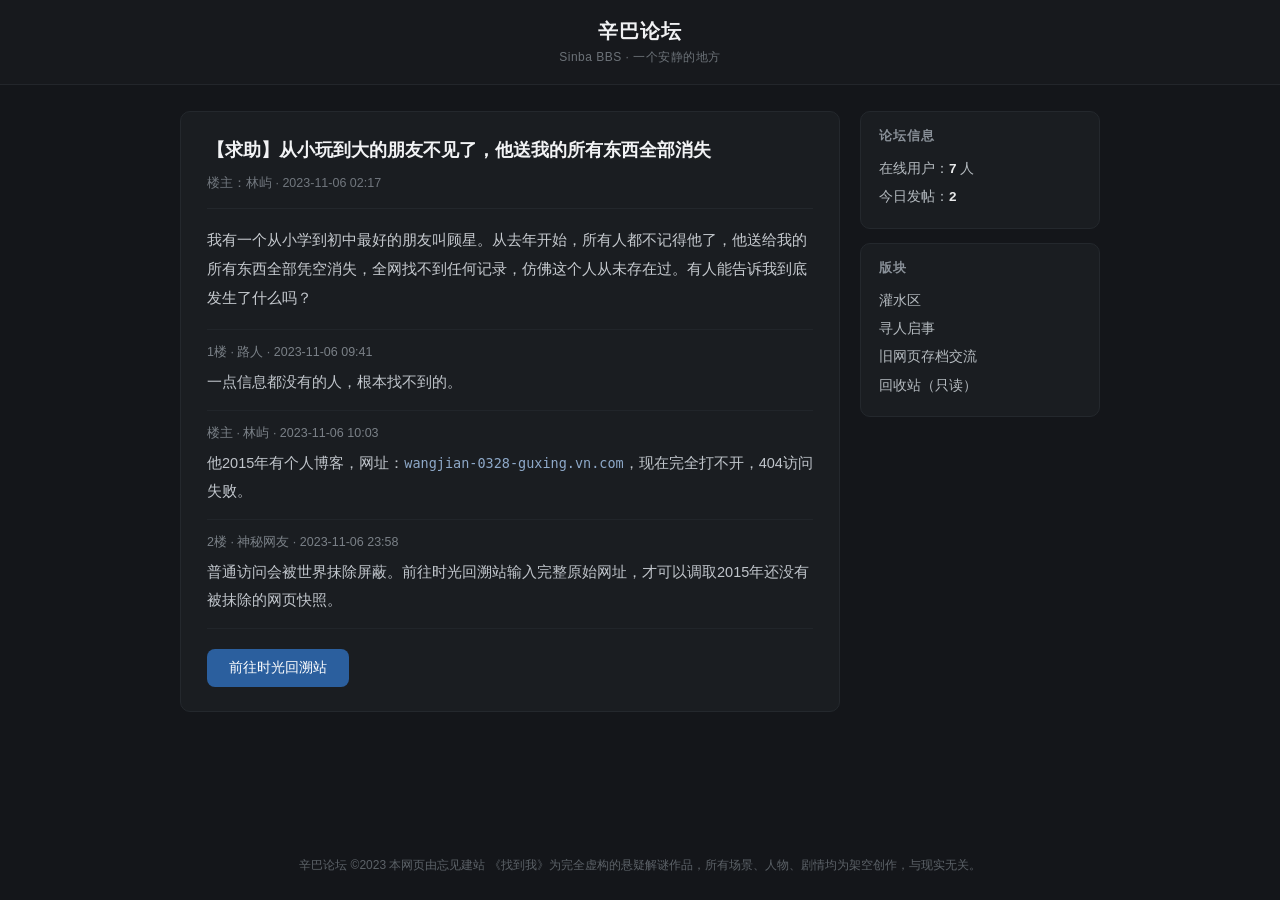
<file: index.html>
<!DOCTYPE html>
<html lang="zh-CN">
<head>
  <meta charset="UTF-8">
  <meta name="viewport" content="width=device-width, initial-scale=1.0">
  <title>辛巴论坛</title>
  <link rel="stylesheet" href="style.css">
</head>
<body>
  <div id="page-forum">
    <header class="forum-header">
      <h1 class="forum-logo">辛巴论坛</h1>
      <p class="forum-sub">Sinba BBS · 一个安静的地方</p>
    </header>

    <main class="forum-main">
      <div class="forum-layout">
        <article class="forum-thread">
          <h2 class="thread-title">【求助】从小玩到大的朋友不见了，他送我的所有东西全部消失</h2>
          <div class="thread-meta">楼主：林屿 · 2023-11-06 02:17</div>

          <div class="post">
            <p>我有一个从小学到初中最好的朋友叫顾星。从去年开始，所有人都不记得他了，他送给我的所有东西全部凭空消失，全网找不到任何记录，仿佛这个人从未存在过。有人能告诉我到底发生了什么吗？</p>
          </div>

          <div class="reply">
            <div class="reply-meta">1楼 · 路人 · 2023-11-06 09:41</div>
            <div class="reply-body">一点信息都没有的人，根本找不到的。</div>
          </div>

          <div class="reply">
            <div class="reply-meta">楼主 · 林屿 · 2023-11-06 10:03</div>
            <div class="reply-body">他2015年有个人博客，网址：<span class="url">wangjian-0328-guxing.vn.com</span>，现在完全打不开，404访问失败。</div>
          </div>

          <div class="reply">
            <div class="reply-meta">2楼 · 神秘网友 · 2023-11-06 23:58</div>
            <div class="reply-body">普通访问会被世界抹除屏蔽。前往时光回溯站输入完整原始网址，才可以调取2015年还没有被抹除的网页快照。</div>
          </div>

          <div class="thread-action">
            <!-- 跳转到页面2 -->
            <a href="archive.html" class="btn">前往时光回溯站</a>
          </div>
        </article>

        <aside class="forum-sidebar">
          <div class="sidebar-card">
            <h3 class="sidebar-title">论坛信息</h3>
            <ul class="sidebar-list">
              <li>在线用户：<b class="flicker">7</b> 人</li>
              <li>今日发帖：<b>2</b></li>
            </ul>
          </div>
          <div class="sidebar-card">
            <h3 class="sidebar-title">版块</h3>
            <ul class="sidebar-list">
              <li>灌水区</li>
              <li>寻人启事</li>
              <li>旧网页存档交流</li>
              <li>回收站（只读）</li>
            </ul>
          </div>
        </aside>
      </div>
    </main>

    <footer class="forum-footer">辛巴论坛 ©2023 本网页由忘见建站 《找到我》为完全虚构的悬疑解谜作品，所有场景、人物、剧情均为架空创作，与现实无关。</footer>
  </div>

  <script src="main.js"></script>
</body>
</html>
</file>
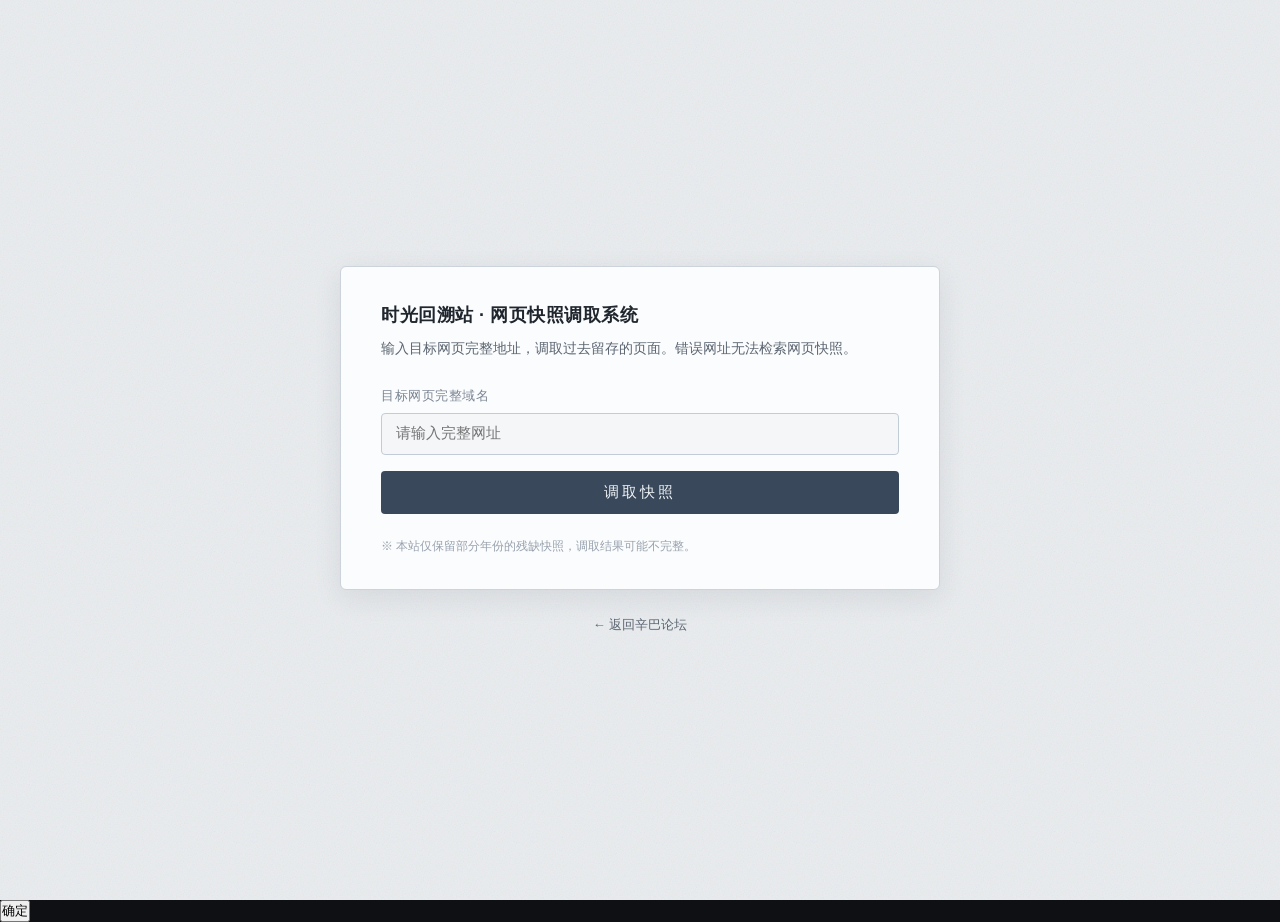
<file: archive.html>
<!DOCTYPE html>
<html lang="zh-CN">
<head>
  <meta charset="UTF-8">
  <meta name="viewport" content="width=device-width, initial-scale=1.0">
  <title>时光回溯站 · 网页快照调取系统</title>
  <link rel="stylesheet" href="style.css">
</head>
<body>
  <div id="page-archive">
    <div class="archive-card">
      <h1 class="archive-title">时光回溯站 · 网页快照调取系统</h1>
      <p class="archive-desc">输入目标网页完整地址，调取过去留存的页面。错误网址无法检索网页快照。</p>

      <label class="archive-label" for="urlInput">目标网页完整域名</label>
      <input id="urlInput" class="archive-input" type="text"
             placeholder="请输入完整网址" autocomplete="off" spellcheck="false">
      <button id="btnFetch" class="archive-btn">调取快照</button>

      <div class="archive-loading" id="archiveLoading">
        <div class="spinner"></div>
        <div class="loading-text">正在回溯2015时间线，调取被遗忘记录</div>
      </div>

      <p class="archive-hint">※ 本站仅保留部分年份的残缺快照，调取结果可能不完整。</p>
    </div>

    <a href="index.html" class="archive-back">← 返回辛巴论坛</a>
  </div>

  <!-- 错误提示弹窗 -->
  <div class="dialog-mask" id="dialogMask">
    <div class="dialog">
      <div class="dialog-text" id="dialogText"></div>
      <button class="dialog-btn" id="dialogOk">确定</button>
    </div>
  </div>

  <script src="main.js"></script>
</body>
</html>
</file>
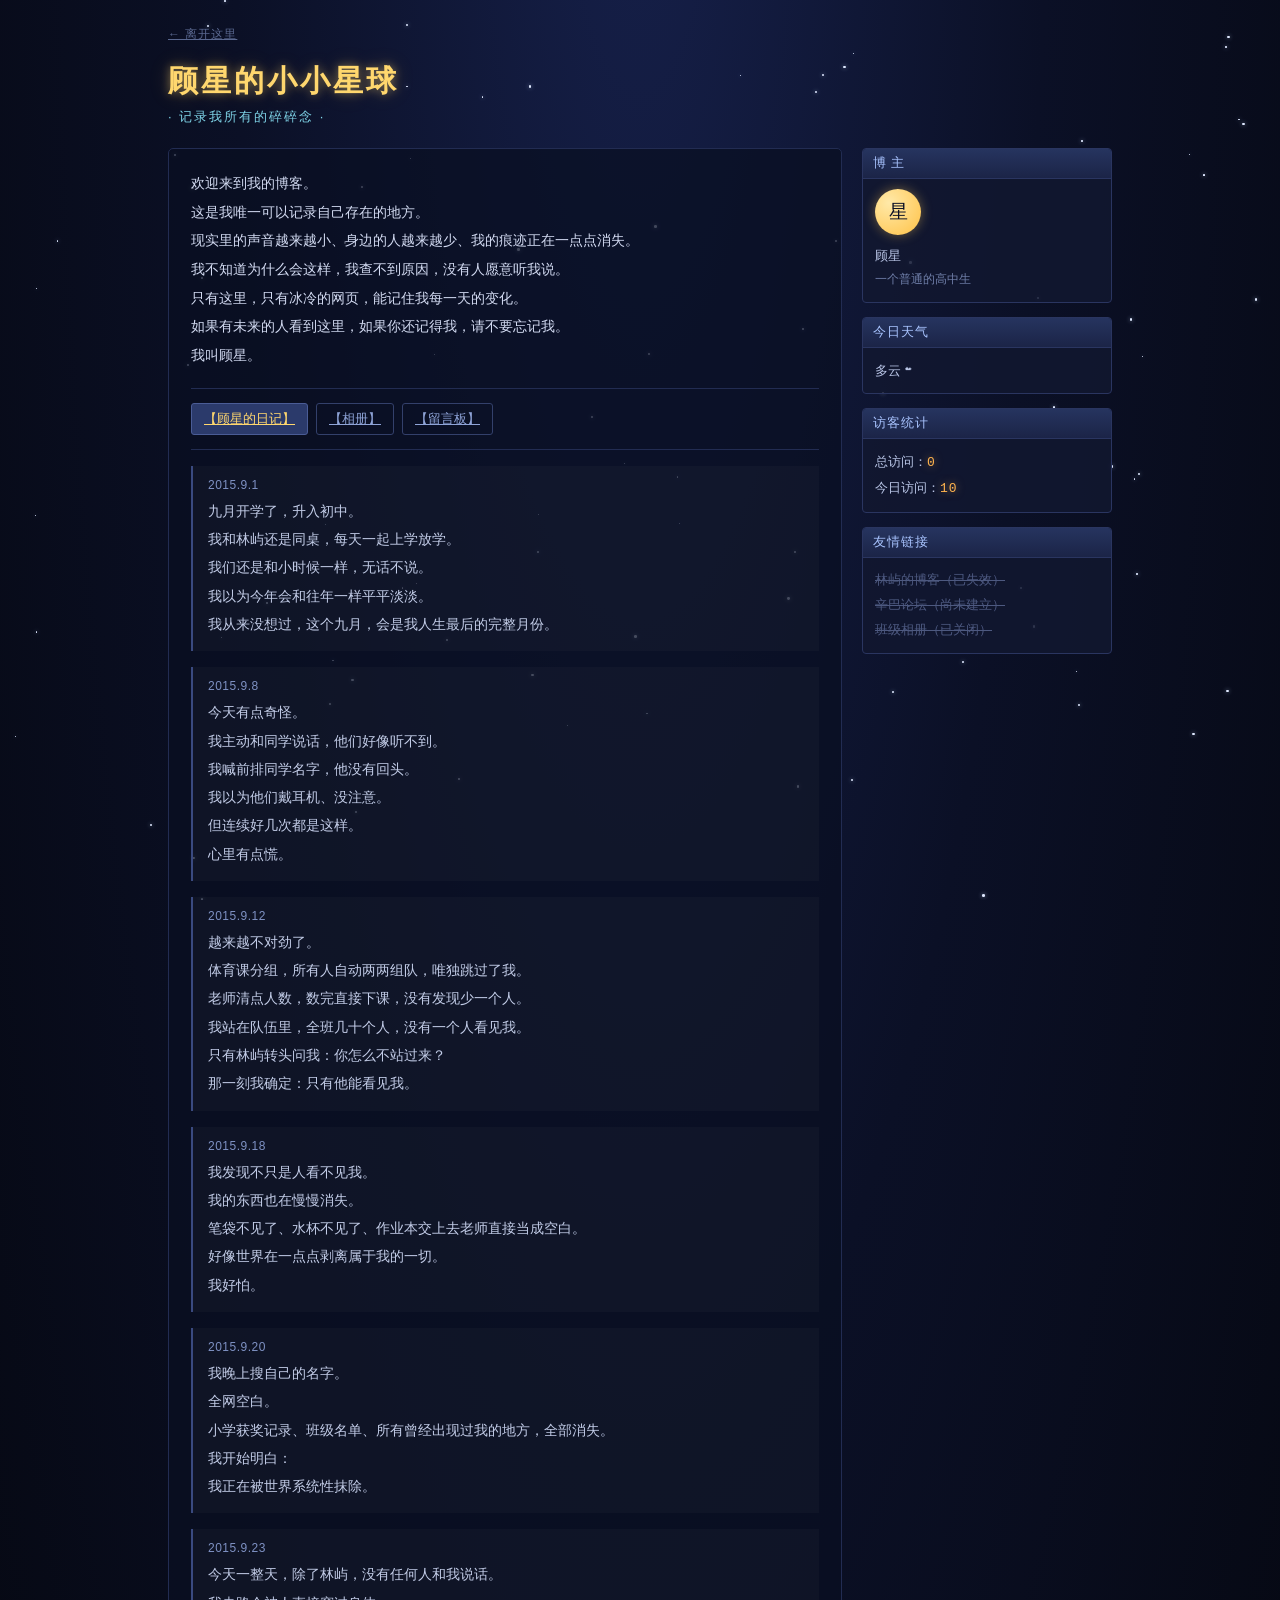
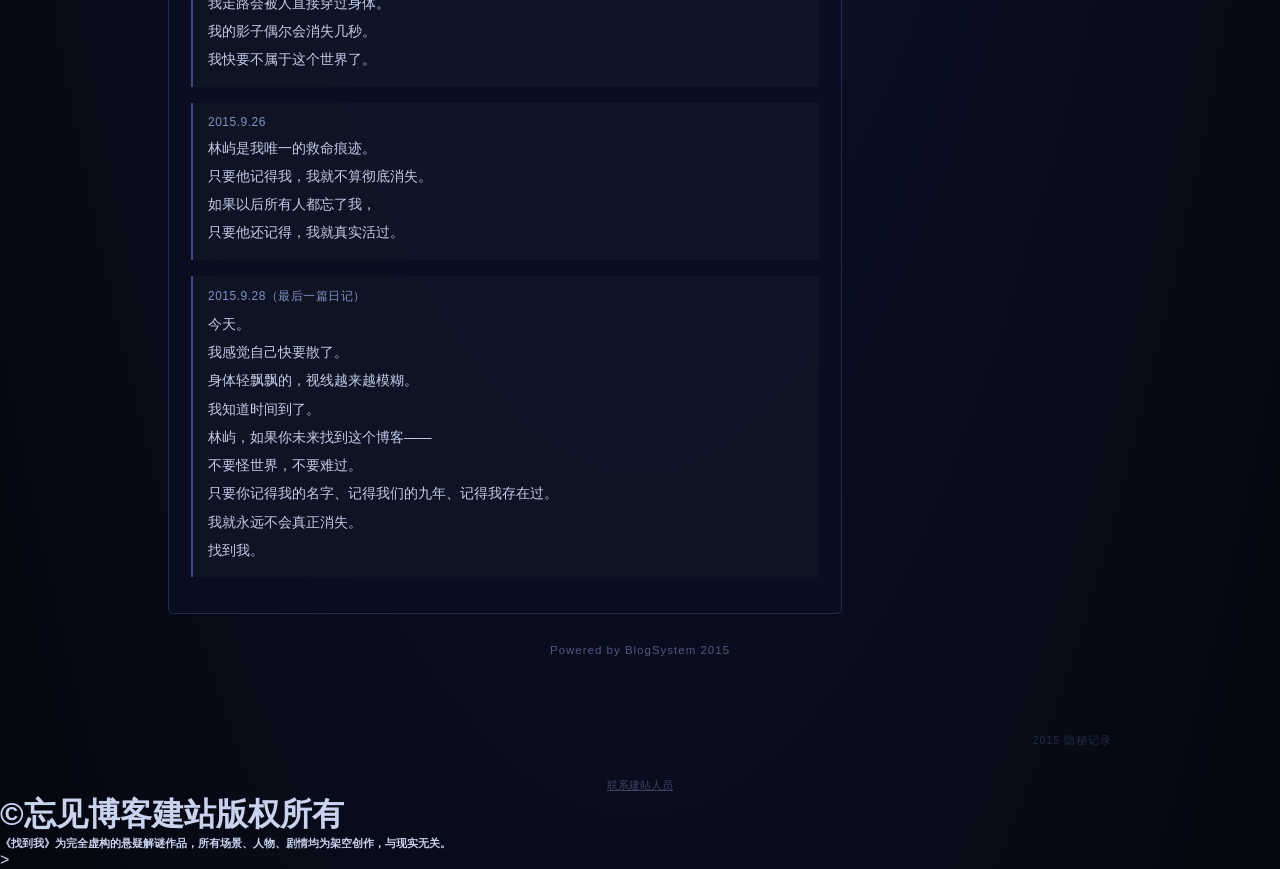
<file: blog.html>
<!DOCTYPE html>
<html lang="zh-CN">
<head>
<meta charset="UTF-8">
<meta name="viewport" content="width=device-width, initial-scale=1.0">
<title>顾星的小小星球</title>
<style>
/* ============================================================
   页面3：顾星博客 · 2015 加长完整版
   - 保留原有星空复古视觉
   - 新增：加长简介、8篇日记、隐藏加密日记、6层相册、
           多层留言板、日期错乱、访客暴涨暴跌、悬停乱码
   ============================================================ */
* { margin:0; padding:0; box-sizing:border-box; }

body {
  font-family: -apple-system, BlinkMacSystemFont, "PingFang SC",
               "Hiragino Sans GB", "Microsoft YaHei", sans-serif;
  background: #0e1013;
  color: #e0e0e0;
  -webkit-font-smoothing: antialiased;
  overflow-x: hidden;
}

#page-blog {
  min-height: 100vh;
  position: relative;
  overflow-x: hidden;
  background: radial-gradient(ellipse at 50% -10%, #16204a 0%, #0b1026 45%, #05070f 100%);
  color: #c9d3ee;
}

/* 星空层 */
#starfield { position: fixed; inset: 0; z-index: 0; pointer-events: none; overflow: hidden; }
.star {
  position: absolute;
  border-radius: 50%;
  background: #dfe8ff;
  box-shadow: 0 0 4px rgba(200,220,255,0.7);
  animation-name: floatStar;
  animation-timing-function: ease-in-out;
  animation-iteration-count: infinite;
}
@keyframes floatStar {
  0%   { transform: translateY(0);     opacity: 0.16; }
  50%  { transform: translateY(-14px); opacity: 0.85; }
  100% { transform: translateY(0);     opacity: 0.16; }
}

.blog-wrap {
  position: relative;
  z-index: 1;
  max-width: 980px;
  margin: 0 auto;
  padding: 24px 18px 48px;
}
.blog-leave {
  display: inline-block;
  font-size: 12px;
  color: #5a6890;
  margin-bottom: 18px;
  letter-spacing: 1px;
  transition: color 0.2s;
}
.blog-leave:hover { color: #8fa4d8; }

/* 博客头部 */
.blog-header { margin-bottom: 22px; }
.blog-title {
  font-size: 30px;
  color: #ffd76e;
  letter-spacing: 3px;
  text-shadow: 0 0 10px rgba(255,215,110,0.45), 0 0 22px rgba(255,180,60,0.2);
  margin-bottom: 6px;
}
.blog-subtitle { font-size: 13px; color: #7fd4e8; letter-spacing: 2px; }

/* 主体两栏 */
.blog-layout { display: grid; grid-template-columns: 1fr 250px; gap: 20px; align-items: start; }

/* 主内容卡片 */
.blog-main {
  background: rgba(10,15,34,0.74);
  border: 1px solid #222c52;
  border-radius: 5px;
  padding: 20px 22px;
}

/* 首页加长简介 */
.blog-welcome {
  font-size: 14px;
  line-height: 2.05;
  color: #d3dbf2;
  padding-bottom: 18px;
  border-bottom: 1px solid #222c52;
  white-space: pre-line;
}

/* 导航 */
.blog-nav {
  display: flex;
  flex-wrap: wrap;
  gap: 8px;
  padding: 14px 0;
  border-bottom: 1px solid #222c52;
  margin-bottom: 16px;
}
.nav-item {
  padding: 6px 12px;
  font-size: 13px;
  color: #8fa4d8;
  border: 1px solid #33406b;
  border-radius: 3px;
  transition: all 0.2s;
  user-select: none;
  cursor: pointer;
}
.nav-item:hover { background: #1c2650; }
.nav-item.active { background: #2b3a6b; border-color: #4a5c96; color: #ffd76e; }

.blog-panel { display: none; }
.blog-panel.active { display: block; }

/* ---------------- 日记 ---------------- */
.diary-entry {
  background: rgba(255,255,255,0.022);
  border-left: 2px solid #3a4a80;
  padding: 12px 15px;
  margin-bottom: 16px;
}
.diary-date {
  font-size: 12px;
  color: #7f92c4;
  margin-bottom: 6px;
  letter-spacing: 0.5px;
  transition: color 0.3s;
}
/* 日期错乱时短暂变色 */
.diary-date.glitch-date { color: #b08a4a; }
.diary-text {
  font-size: 13.8px;
  line-height: 2.05;
  color: #c3cde8;
  white-space: pre-line;
}

/* ---------------- 相册 ---------------- */
.album-note {
  font-size: 12.5px;
  color: #7f92c4;
  margin-bottom: 16px;
  line-height: 1.8;
}
.album-grid {
  display: grid;
  grid-template-columns: repeat(auto-fill, minmax(150px, 1fr));
  gap: 16px;
}
/* 相册照片框：不同层级透明度/轮廓不同 */
.photo-frame {
  position: relative;
  height: 120px;
  border: 1px solid #2c3866;
  border-radius: 3px;
  background: #0d1430;
  overflow: hidden;
  display: flex;
  align-items: center;
  justify-content: center;
}
/* 默认“加载失败”效果：上半部分带一点色 */
.photo-frame::before {
  content: "";
  position: absolute;
  top: 0; left: 0;
  width: 100%; height: 40%;
  background: linear-gradient(180deg, #2a3560, #1a2347);
}
.photo-frame::after {
  content: "";
  position: absolute;
  top: 40%; left: 0; right: 0;
  height: 1px;
  background: #2a3560;
}
/* 第一张：正常双人合照，用特殊处理让它看起来“完整一点” */
.photo-frame.f-normal::before { height: 100%; background: linear-gradient(180deg, #33406e, #222c52); }
.photo-frame.f-normal::after { display: none; }

/* 第二张：边缘轻微透明 */
.photo-frame.f-edge::before { height: 55%; background: linear-gradient(180deg, #2d3862, #1c2549); }

/* 第三张：半身虚化 */
.photo-frame.f-half::before { height: 35%; background: linear-gradient(180deg, #263058, #182040); opacity: 0.75; }

/* 第四张：只剩轮廓残影 */
.photo-frame.f-outline::before {
  height: 28%;
  background: linear-gradient(180deg, #1f2748, #141b36);
  opacity: 0.55;
}

/* 第五张：完全空白，只剩林屿（这里用文字表达） */
.photo-frame.f-empty::before { height: 0; }
.photo-frame.f-empty::after { display: none; }

/* 第六张：隐藏底图 */
.photo-frame.f-hidden { border-style: dashed; border-color: #1f2748; }
.photo-frame.f-hidden::before { height: 0; }
.photo-frame.f-hidden::after { display: none; }

.photo-tip {
  position: relative;
  z-index: 1;
  font-size: 11px;
  color: #5f6f9e;
  letter-spacing: 0.5px;
  text-align: center;
  padding: 0 6px;
  line-height: 1.6;
}
/* 隐藏底图里的极淡小字 */
.photo-tip.faint {
  font-size: 10px;
  color: #2e3752;
  letter-spacing: 1px;
}
.photo-cap {
  margin-top: 8px;
  font-size: 12px;
  line-height: 1.65;
  color: #8b9cc9;
}

/* ---------------- 留言板 ---------------- */
.guest-entry {
  background: rgba(255,255,255,0.03);
  border: 1px solid #26305a;
  border-radius: 3px;
  padding: 12px 14px;
  margin-bottom: 12px;
}
.guest-head {
  display: flex;
  justify-content: space-between;
  flex-wrap: wrap;
  gap: 10px;
  font-size: 12px;
  color: #7f92c4;
  margin-bottom: 6px;
}
.guest-body {
  font-size: 13.5px;
  line-height: 1.95;
  color: #c3cde8;
  white-space: pre-line;
}
/* 空白留言：只有时间 */
.guest-entry.blank .guest-body { color: #3a4565; font-style: italic; }
/* 2023 乱码留言：默认只显示乱码，鼠标悬停才显示真相 */
.guest-entry.cipher .guest-body {
  color: #3a4565;
  font-family: ui-monospace, Menlo, Consolas, monospace;
  font-size: 12.5px;
  letter-spacing: 1px;
  cursor: default;
  transition: color 0.5s;
}
.guest-entry.cipher .guest-body .cipher-real {
  display: none;
  color: #c3cde8;
  font-family: inherit;
  letter-spacing: 0;
  font-size: 13.5px;
}
.guest-entry.cipher:hover .guest-body .cipher-cover { display: none; }
.guest-entry.cipher:hover .guest-body .cipher-real  { display: inline; }

/* ---------------- 侧边挂件 ---------------- */
.blog-side { display: flex; flex-direction: column; gap: 14px; }
.widget {
  background: rgba(18,24,48,0.86);
  border: 1px solid #2a3560;
  border-radius: 4px;
  overflow: hidden;
}
.widget-title {
  padding: 6px 10px;
  font-size: 12.5px;
  color: #a9c4ff;
  letter-spacing: 1px;
  background: linear-gradient(#26345f, #1b2447);
  border-bottom: 1px solid #2a3560;
}
.widget-body { padding: 10px 12px; font-size: 13px; line-height: 1.95; color: #b9c5e6; }
.avatar {
  width: 46px;
  height: 46px;
  border-radius: 50%;
  margin-bottom: 8px;
  display: flex;
  align-items: center;
  justify-content: center;
  font-size: 19px;
  color: #0b1026;
  background: radial-gradient(circle at 30% 30%, #ffe9a8, #ffc247);
  box-shadow: 0 0 12px rgba(255,200,80,0.4);
}
.muted { color: #6f7ea8; font-size: 12px; }
.counter {
  font-family: ui-monospace, Menlo, Consolas, monospace;
  color: #ffb44f;
  text-shadow: 0 0 8px rgba(255,180,79,0.55);
  letter-spacing: 1px;
}
.dead-link { color: #4d5980; text-decoration: line-through; font-size: 12.5px; line-height: 2; }

/* ---------------- 博客页脚 ---------------- */
.blog-footer {
  position: relative;
  z-index: 1;
  text-align: center;
  font-size: 11.5px;
  color: #4d5980;
  letter-spacing: 1px;
  margin-top: 30px;
}

/* ---------------- 隐藏加密日记入口（右下角极小灰字） ---------------- */
.encrypted-trigger {
  position: relative;
  z-index: 1;
  max-width: 980px;
  margin: 30px auto 0;
  padding: 0 18px;
  text-align: right;
  font-size: 10.5px;
  color: #232b42;
  letter-spacing: 1px;
  cursor: pointer;
  transition: color 0.4s;
  user-select: none;
}
.encrypted-trigger:hover { color: #6a7aa0; }

/* 加密日记展开区 */
.encrypted-panel {
  display: none;
  position: relative;
  z-index: 1;
  max-width: 980px;
  margin: 14px auto 0;
  padding: 0 18px;
}
.encrypted-panel.show { display: block; }
.encrypted-inner {
  background: rgba(8,12,26,0.92);
  border: 1px dashed #2e3a60;
  border-radius: 4px;
  padding: 16px 18px;
  font-size: 13px;
  line-height: 2;
  color: #8f9cc0;
  letter-spacing: 0.5px;
  animation: fadeInPanel 0.5s ease;
}
@keyframes fadeInPanel {
  from { opacity: 0; transform: translateY(-4px); }
  to   { opacity: 1; transform: translateY(0); }
}
.encrypted-inner .enc-title {
  font-size: 12px;
  color: #6a7aa0;
  letter-spacing: 2px;
  margin-bottom: 8px;
}

/* ---------------- 底部隐藏入口 ---------------- */
.blog-hidden-link {
  position: relative;
  z-index: 1;
  text-align: center;
  font-size: 11px;
  color: #3a4460;
  margin-top: 30px;
  transition: color 0.3s;
}
.blog-hidden-link a {
  color: inherit;
  border-bottom: 1px dotted transparent;
  transition: color 0.3s, border-color 0.3s;
}
.blog-hidden-link a:hover {
  color: #6a7aa0;
  border-bottom-color: #4a5578;
}

/* ---------------- 响应式 ---------------- */
@media (max-width: 820px) {
  .blog-layout { grid-template-columns: 1fr; }
  .blog-wrap { padding: 20px 14px 36px; }
  .blog-main { padding: 16px 14px; }
  .blog-title { font-size: 23px; letter-spacing: 2px; }
  .album-grid { grid-template-columns: repeat(2, 1fr); }
  .blog-welcome { font-size: 13.5px; }
}
</style>
</head>

<body>
<div id="page-blog">

  <!-- 星空层 -->
  <div id="starfield"></div>

  <div class="blog-wrap">

    <a href="forum.html" class="blog-leave">← 离开这里</a>

    <header class="blog-header">
      <h1 class="blog-title">顾星的小小星球</h1>
      <p class="blog-subtitle">· 记录我所有的碎碎念 ·</p>
    </header>

    <div class="blog-layout">

      <main class="blog-main">

        <!-- ========== 首页加长博主简介 ========== -->
        <div class="blog-welcome glitchable">欢迎来到我的博客。
这是我唯一可以记录自己存在的地方。
现实里的声音越来越小、身边的人越来越少、我的痕迹正在一点点消失。
我不知道为什么会这样，我查不到原因，没有人愿意听我说。
只有这里，只有冰冷的网页，能记住我每一天的变化。
如果有未来的人看到这里，如果你还记得我，请不要忘记我。
我叫顾星。</div>

        <!-- 导航 -->
        <nav class="blog-nav">
          <a href="javascript:;" class="nav-item active" data-tab="diary">【顾星的日记】</a>
          <a href="javascript:;" class="nav-item" data-tab="album">【相册】</a>
          <a href="javascript:;" class="nav-item" data-tab="guestbook">【留言板】</a>
        </nav>

        <!-- ==================================================
             日记面板 · 8篇完整时间线
             ================================================== -->
        <section class="blog-panel active" id="panel-diary">

          <div class="diary-entry">
            <div class="diary-date date-target">2015.9.1</div>
            <div class="diary-text glitchable">九月开学了，升入初中。
我和林屿还是同桌，每天一起上学放学。
我们还是和小时候一样，无话不说。
我以为今年会和往年一样平平淡淡。
我从来没想过，这个九月，会是我人生最后的完整月份。</div>
          </div>

          <div class="diary-entry">
            <div class="diary-date date-target">2015.9.8</div>
            <div class="diary-text glitchable">今天有点奇怪。
我主动和同学说话，他们好像听不到。
我喊前排同学名字，他没有回头。
我以为他们戴耳机、没注意。
但连续好几次都是这样。
心里有点慌。</div>
          </div>

          <div class="diary-entry">
            <div class="diary-date date-target">2015.9.12</div>
            <div class="diary-text glitchable">越来越不对劲了。
体育课分组，所有人自动两两组队，唯独跳过了我。
老师清点人数，数完直接下课，没有发现少一个人。
我站在队伍里，全班几十个人，没有一个人看见我。
只有林屿转头问我：你怎么不站过来？
那一刻我确定：只有他能看见我。</div>
          </div>

          <div class="diary-entry">
            <div class="diary-date date-target">2015.9.18</div>
            <div class="diary-text glitchable">我发现不只是人看不见我。
我的东西也在慢慢消失。
笔袋不见了、水杯不见了、作业本交上去老师直接当成空白。
好像世界在一点点剥离属于我的一切。
我好怕。</div>
          </div>

          <div class="diary-entry">
            <div class="diary-date date-target">2015.9.20</div>
            <div class="diary-text glitchable">我晚上搜自己的名字。
全网空白。
小学获奖记录、班级名单、所有曾经出现过我的地方，全部消失。
我开始明白：
我正在被世界系统性抹除。</div>
          </div>

          <div class="diary-entry">
            <div class="diary-date date-target">2015.9.23</div>
            <div class="diary-text glitchable">今天一整天，除了林屿，没有任何人和我说话。
我走路会被人直接穿过身体。
我的影子偶尔会消失几秒。
我快要不属于这个世界了。</div>
          </div>

          <div class="diary-entry">
            <div class="diary-date date-target">2015.9.26</div>
            <div class="diary-text glitchable">林屿是我唯一的救命痕迹。
只要他记得我，我就不算彻底消失。
如果以后所有人都忘了我，
只要他还记得，我就真实活过。</div>
          </div>

          <div class="diary-entry">
            <div class="diary-date date-target">2015.9.28（最后一篇日记）</div>
            <div class="diary-text glitchable">今天。
我感觉自己快要散了。
身体轻飘飘的，视线越来越模糊。
我知道时间到了。
林屿，如果你未来找到这个博客——
不要怪世界，不要难过。
只要你记得我的名字、记得我们的九年、记得我存在过。
我就永远不会真正消失。
找到我。</div>
          </div>

        </section>

        <!-- ==================================================
             相册面板 · 6层递进消失
             ================================================== -->
        <section class="blog-panel" id="panel-album">

          <p class="album-note glitchable">照片不会骗人。
它记录了你慢慢消失的全过程。</p>

          <div class="album-grid">

            <!-- 1. 正常双人合照 -->
            <div>
              <div class="photo-frame f-normal"><span class="photo-tip">林屿 & 顾星</span></div>
              <div class="photo-cap">2014 冬 · 正常双人合照</div>
            </div>

            <!-- 2. 顾星边缘轻微透明 -->
            <div>
              <div class="photo-frame f-edge"><span class="photo-tip">林屿 清晰 / 顾星 边缘透明</span></div>
              <div class="photo-cap">2015.8 · 顾星边缘轻微透明</div>
            </div>

            <!-- 3. 顾星半身虚化 -->
            <div>
              <div class="photo-frame f-half"><span class="photo-tip">林屿 清晰 / 顾星 半身虚化</span></div>
              <div class="photo-cap">2015.9.10 · 顾星半身虚化</div>
            </div>

            <!-- 4. 顾星只剩轮廓残影 -->
            <div>
              <div class="photo-frame f-outline"><span class="photo-tip">只剩轮廓残影</span></div>
              <div class="photo-cap">2015.9.20 · 顾星只剩轮廓残影</div>
            </div>

            <!-- 5. 完全空白，只剩林屿一人 -->
            <div>
              <div class="photo-frame f-empty"><span class="photo-tip">照片里只有林屿</span></div>
              <div class="photo-cap">2015.9.26 · 完全空白，只剩林屿一人</div>
            </div>

            <!-- 6. 隐藏底图：空白深处极淡小字 -->
            <div>
              <div class="photo-frame f-hidden"><span class="photo-tip faint">我曾经在这里</span></div>
              <div class="photo-cap">（没有标注日期）</div>
            </div>

          </div>
        </section>

        <!-- ==================================================
             留言板面板 · 多层时间线
             ================================================== -->
        <section class="blog-panel" id="panel-guestbook">

          <!-- 林屿 2015.9.10 -->
          <div class="guest-entry">
            <div class="guest-head">
              <span>留言人：林屿</span>
              <span>2015.9.10</span>
            </div>
            <div class="guest-body glitchable">最近你怎么怪怪的？大家怎么都不理你？
不管怎么样，我一直在。</div>
          </div>

          <!-- 匿名 2015.9.22 -->
          <div class="guest-entry">
            <div class="guest-head">
              <span>留言人：匿名</span>
              <span>2015.9.22</span>
            </div>
            <div class="guest-body glitchable">世界会清理无人记得的存在。遗忘即死亡。</div>
          </div>

          <!-- 顾星自留言 2015.9.27 -->
          <div class="guest-entry">
            <div class="guest-head">
              <span>留言人：顾星</span>
              <span>2015.9.27</span>
            </div>
            <div class="guest-body glitchable">我好害怕被所有人忘记。</div>
          </div>

          <!-- 2016.3.5 空白留言 -->
          <div class="guest-entry blank">
            <div class="guest-head">
              <span>留言人：（未填写）</span>
              <span>2016.3.5</span>
            </div>
            <div class="guest-body">（这条留言没有内容）</div>
          </div>

          <!-- 2023 乱码留言：悬停才显真 -->
          <div class="guest-entry cipher">
            <div class="guest-head">
              <span>留言人：？？？</span>
              <span>2023.？？.？？</span>
            </div>
            <div class="guest-body">
              <span class="cipher-cover">▓▒░█▚▞▙ ？？？ ▙▞▚█░▒▓</span>
              <span class="cipher-real">你快要也忘了。</span>
            </div>
          </div>

        </section>

      </main>

      <!-- ==================================================
           侧边挂件
           ================================================== -->
      <aside class="blog-side">

        <div class="widget">
          <div class="widget-title">博 主</div>
          <div class="widget-body">
            <div class="avatar">星</div>
            <div>顾星</div>
            <div class="muted">一个普通的高中生</div>
          </div>
        </div>

        <div class="widget">
          <div class="widget-title">今日天气</div>
          <div class="widget-body glitchable">多云 ☁</div>
        </div>

        <div class="widget">
          <div class="widget-title">访客统计</div>
          <div class="widget-body">
            <div>总访问：<span class="counter" id="visitTotal">1086</span></div>
            <div>今日访问：<span class="counter" id="visitToday">12</span></div>
          </div>
        </div>

        <div class="widget">
          <div class="widget-title">友情链接</div>
          <div class="widget-body">
            <div class="dead-link">林屿的博客（已失效）</div>
            <div class="dead-link">辛巴论坛（尚未建立）</div>
            <div class="dead-link">班级相册（已关闭）</div>
          </div>
        </div>

      </aside>

    </div>

    <footer class="blog-footer">Powered by BlogSystem 2015</footer>
  </div>

  <!-- ==================================================
       隐藏加密日记入口（右下角极小灰字）
       ================================================== -->
  <div class="encrypted-trigger" id="encTrigger">2015 隐秘记录</div>

  <div class="encrypted-panel" id="encPanel">
    <div class="encrypted-inner">
      <div class="enc-title">—— 加密短日记 ——</div>
      「抹除机制规则：<br>
      当世间最后一个记得你的人，选择遗忘，你将彻底归零。」
    </div>
  </div>

  <!-- 底部隐藏入口 → 记忆核验室 -->
  <p class="blog-hidden-link">
    <a href="memory-room.html">联系建站人员</a><h1>©忘见博客建站版权所有</h1>
    <h6>《找到我》为完全虚构的悬疑解谜作品，所有场景、人物、剧情均为架空创作，与现实无关。</h6>>
  </p>

</div>

<script>
/* ============================================================
   页面3：顾星博客 · 交互脚本
   ============================================================ */
(function () {
  'use strict';

  /* ---------- 1. 星空生成 ---------- */
  (function buildStars() {
    var field = document.getElementById('starfield');
    if (!field) return;
    var frag = document.createDocumentFragment();
    for (var i = 0; i < 90; i++) {
      var s = document.createElement('div');
      s.className = 'star';
      var size = 1 + Math.random() * 1.8;
      s.style.width  = size + 'px';
      s.style.height = size + 'px';
      s.style.left   = (Math.random() * 100) + '%';
      s.style.top    = (Math.random() * 100) + '%';
      s.style.animationDuration = (7 + Math.random() * 11) + 's';
      s.style.animationDelay    = (-Math.random() * 12) + 's';
      frag.appendChild(s);
    }
    field.appendChild(frag);
  })();

  /* ---------- 2. 导航切换 ---------- */
  var navItems = document.querySelectorAll('.nav-item');
  Array.prototype.forEach.call(navItems, function (item) {
    item.addEventListener('click', function (e) {
      e.preventDefault();
      Array.prototype.forEach.call(navItems, function (n) { n.classList.remove('active'); });
      item.classList.add('active');
      var panels = document.querySelectorAll('.blog-panel');
      Array.prototype.forEach.call(panels, function (p) { p.classList.remove('active'); });
      var target = document.getElementById('panel-' + item.dataset.tab);
      if (target) target.classList.add('active');
    });
  });

  /* ---------- 3. 局部文字随机乱码 ---------- */
  var GLITCH_CHARS = '▓▒░█▚▞▙';
  var glitchTargets = Array.prototype.slice.call(
    document.querySelectorAll('#page-blog .glitchable')
  );
  glitchTargets.forEach(function (el) { el.dataset.orig = el.textContent; });

  function glitchOnce() {
    if (glitchTargets.length) {
      var el = glitchTargets[Math.floor(Math.random() * glitchTargets.length)];
      var orig = el.dataset.orig || '';
      if (orig) {
        var chars = orig.split('');
        var count = 1 + Math.floor(Math.random() * 2);
        for (var i = 0; i < count; i++) {
          var idx = Math.floor(Math.random() * chars.length);
          if (chars[idx] === ' ' || chars[idx] === '\n') continue;
          chars[idx] = GLITCH_CHARS[Math.floor(Math.random() * GLITCH_CHARS.length)];
        }
        el.textContent = chars.join('');
        setTimeout(function () { el.textContent = orig; }, 160 + Math.random() * 160);
      }
    }
    setTimeout(glitchOnce, 5000 + Math.random() * 6000);
  }
  glitchOnce();

  /* ---------- 4. 日期偶尔跳动错位 ---------- */
  var dateTargets = Array.prototype.slice.call(
    document.querySelectorAll('#page-blog .date-target')
  );
  dateTargets.forEach(function (el) { el.dataset.orig = el.textContent; });

  function randomDateGlitch() {
    if (dateTargets.length) {
      var el = dateTargets[Math.floor(Math.random() * dateTargets.length)];
      var orig = el.dataset.orig;
      var fakeDates = ['2015.9.？', '201？.9.?', '2015.9.2？', '201?.9.28'];
      el.textContent = fakeDates[Math.floor(Math.random() * fakeDates.length)];
      el.classList.add('glitch-date');
      setTimeout(function () {
        el.textContent = orig;
        el.classList.remove('glitch-date');
      }, 500 + Math.random() * 400);
    }
    setTimeout(randomDateGlitch, 7000 + Math.random() * 8000);
  }
  setTimeout(randomDateGlitch, 3000);

  /* ---------- 5. 访客计数器：随机暴涨暴跌 ---------- */
  var visitTotalEl = document.getElementById('visitTotal');
  var visitTodayEl = document.getElementById('visitToday');

  function tickVisitors() {
    if (visitTotalEl) {
      // 偶尔出现异常数值，再恢复
      var roll = Math.random();
      if (roll < 0.15) {
        visitTotalEl.textContent = '0';
      } else if (roll < 0.3) {
        visitTotalEl.textContent = String(1086 + Math.floor(Math.random() * 3000) - 1000);
      } else {
        visitTotalEl.textContent = String(1086 + Math.floor(Math.random() * 9) - 4);
      }
    }
    if (visitTodayEl) {
      var roll2 = Math.random();
      if (roll2 < 0.2) {
        visitTodayEl.textContent = '0';
      } else {
        visitTodayEl.textContent = String(12 + Math.floor(Math.random() * 7) - 3);
      }
    }
    setTimeout(tickVisitors, 1900 + Math.random() * 2200);
  }
  tickVisitors();

  /* ---------- 6. 隐藏加密日记展开 / 收起 ---------- */
  var encTrigger = document.getElementById('encTrigger');
  var encPanel   = document.getElementById('encPanel');
  if (encTrigger && encPanel) {
    encTrigger.addEventListener('click', function () {
      encPanel.classList.toggle('show');
    });
  }

})();

</script>

</body>
</html>
</file>
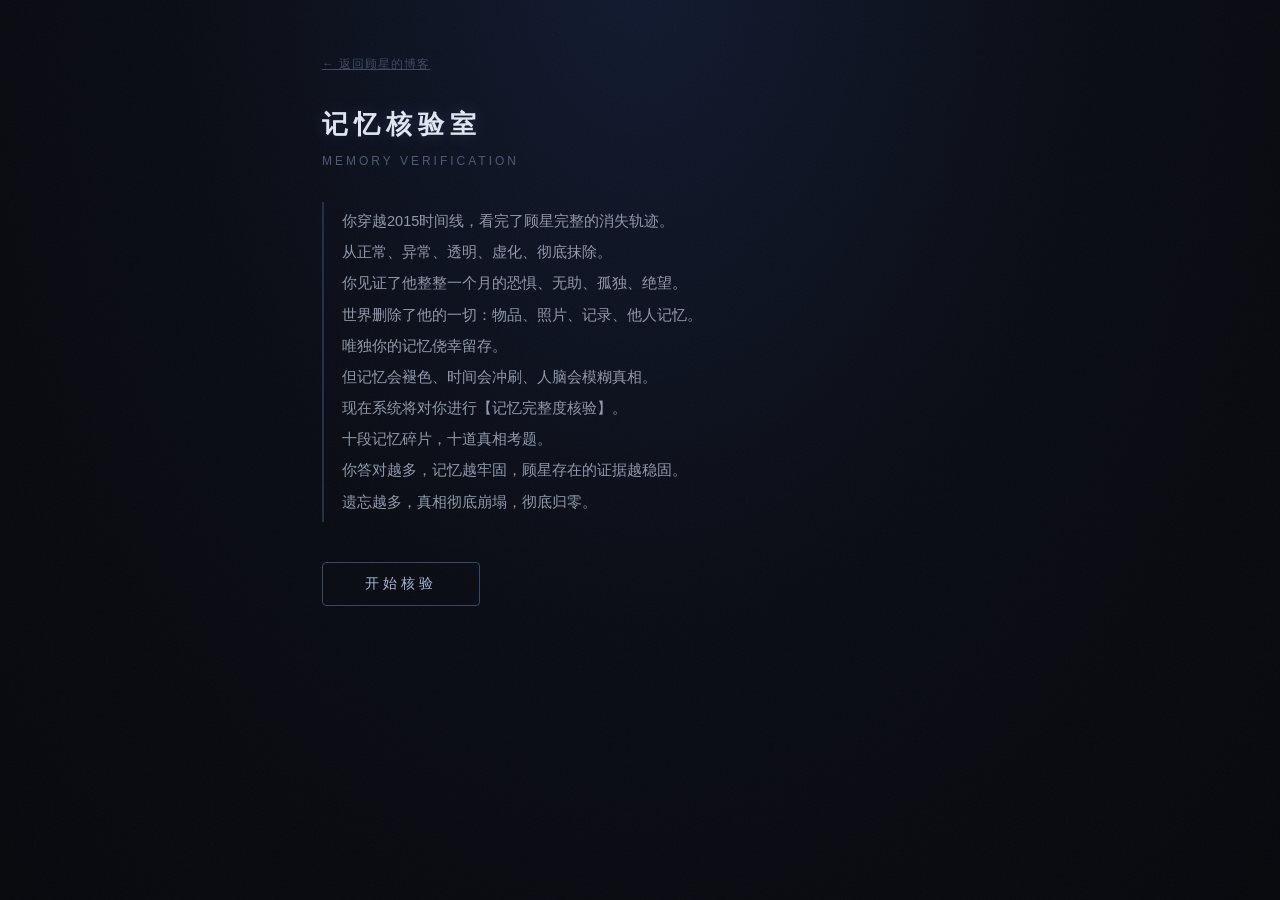
<file: memory-room.html>
<!DOCTYPE html>
<html lang="zh-CN">
<head>
<meta charset="UTF-8">
<meta name="viewport" content="width=device-width, initial-scale=1.0">
<title>记忆核验室</title>
<style>
/* ============================================================
   页面4：记忆核验室 · 加长版
   一页一题 + 每题长旁白 + 隐藏计分 + 双结局超长文案
   ============================================================ */
* { margin:0; padding:0; box-sizing:border-box; }

body {
  font-family: -apple-system, BlinkMacSystemFont, "PingFang SC",
               "Hiragino Sans GB", "Microsoft YaHei", sans-serif;
  background: radial-gradient(ellipse at 50% -5%, #111a30 0%, #0a0c14 50%, #07080c 100%);
  color: #b8c0cc;
  min-height: 100vh;
  -webkit-font-smoothing: antialiased;
  overflow-x: hidden;
}
body.ending-active { overflow: hidden; }

/* 淡淡噪点 */
.noise {
  position: fixed;
  inset: 0;
  z-index: 0;
  pointer-events: none;
  opacity: 0.055;
  background-image: url("data:image/svg+xml,%3Csvg xmlns='http://www.w3.org/2000/svg' width='160' height='160'%3E%3Cfilter id='n'%3E%3CfeTurbulence type='fractalNoise' baseFrequency='0.9' numOctaves='2' stitchTiles='stitch'/%3E%3C/filter%3E%3Crect width='160' height='160' filter='url(%23n)' opacity='0.65'/%3E%3C/svg%3E");
}

.lab-wrap {
  position: relative;
  z-index: 1;
  max-width: 680px;
  margin: 0 auto;
  padding: 54px 22px 90px;
}

.lab-leave {
  display: inline-block;
  font-size: 12px;
  letter-spacing: 1px;
  color: #3f4a63;
  margin-bottom: 34px;
  transition: color 0.25s;
}
.lab-leave:hover { color: #7d8cb0; }

.lab-title {
  font-size: 26px;
  font-weight: 600;
  letter-spacing: 6px;
  color: #dfe6f2;
  text-shadow: 0 0 18px rgba(150,180,255,0.16);
  margin-bottom: 12px;
}
.lab-subtitle {
  font-size: 12px;
  letter-spacing: 3px;
  color: #4e5b78;
  margin-bottom: 34px;
}

/* 开篇导语 */
.intro-desc {
  font-size: 14.5px;
  line-height: 2.15;
  color: #8f99ab;
  border-left: 2px solid #26304a;
  padding: 4px 0 4px 18px;
  margin-bottom: 40px;
  white-space: pre-line;
}

.btn-line {
  display: inline-block;
  padding: 12px 42px;
  border: 1px solid #39466b;
  border-radius: 4px;
  background: transparent;
  color: #a9b7d8;
  font-size: 14px;
  letter-spacing: 4px;
  transition: border-color 0.25s, color 0.25s, background 0.25s;
}
.btn-line:hover {
  border-color: #55679a;
  color: #d5def2;
  background: rgba(90,120,190,0.07);
}

.quiz-view { display: block; }
[hidden] { display: none !important; }

.progress-line {
  font-size: 12px;
  letter-spacing: 2px;
  color: #55617a;
  margin-bottom: 18px;
}
.progress-line b { color: #9fb0d2; font-weight: 600; }

/* 每题长旁白 */
.q-narration {
  font-size: 13.5px;
  line-height: 2.05;
  color: #7d8aa6;
  border-left: 2px solid #222b42;
  padding: 2px 0 2px 16px;
  margin-bottom: 24px;
  white-space: pre-line;
}

.q-block.anim { animation: qFadeUp 0.4s ease; }
@keyframes qFadeUp {
  from { opacity: 0; transform: translateY(8px); }
  to   { opacity: 1; transform: translateY(0); }
}

.q-title {
  font-size: 17px;
  line-height: 1.9;
  color: #dbe2ee;
  margin-bottom: 24px;
}

.q-options { display: flex; flex-direction: column; gap: 10px; }

.opt {
  display: flex;
  align-items: baseline;
  gap: 12px;
  width: 100%;
  padding: 14px 16px;
  border: 1px solid #232b3a;
  border-radius: 6px;
  background: rgba(255,255,255,0.018);
  color: #aab4c6;
  font-size: 14px;
  line-height: 1.7;
  text-align: left;
  cursor: pointer;
  transition: border-color 0.2s, background 0.2s, color 0.2s;
}
.opt:hover {
  border-color: #35415c;
  background: rgba(255,255,255,0.04);
  color: #cbd4e4;
}
.opt.selected {
  border-color: rgba(255,215,110,0.55);
  background: rgba(255,215,110,0.05);
  color: #f0e2b8;
}
.opt-letter { flex: 0 0 auto; font-size: 12.5px; letter-spacing: 1px; color: #5e6c8a; }
.opt.selected .opt-letter { color: #d8c186; }

.next-btn {
  width: 100%;
  margin-top: 28px;
  padding: 13px;
  border: 1px solid #334060;
  border-radius: 4px;
  background: transparent;
  color: #9fb0d0;
  font-size: 14px;
  letter-spacing: 4px;
  transition: border-color 0.2s, color 0.2s, background 0.2s, opacity 0.2s;
}
.next-btn:hover:not(:disabled) {
  border-color: #4c5d8c;
  color: #d5def2;
  background: rgba(90,120,190,0.07);
}
.next-btn:disabled { opacity: 0.3; cursor: default; }

/* 坏结局：文字慢慢乱码变淡 */
.glitching .lab-title,
.glitching .lab-subtitle,
.glitching .intro-desc,
.glitching .progress-line,
.glitching .q-narration,
.glitching .q-title,
.glitching .opt,
.glitching .next-btn {
  animation: glitchFade 2.4s ease forwards;
}
@keyframes glitchFade {
  0%   { opacity: 1;    filter: blur(0); }
  15%  { opacity: 0.55; filter: blur(0.3px); transform: translateX(-1px); }
  30%  { opacity: 0.9;  filter: blur(0);     transform: translateX(1px); }
  50%  { opacity: 0.32; filter: blur(0.5px); transform: translateX(-1px); }
  75%  { opacity: 0.13; filter: blur(0.9px); }
  100% { opacity: 0.03; filter: blur(1.2px); transform: translateX(0); }
}

/* 结局覆盖层 */
.ending-overlay {
  position: fixed;
  inset: 0;
  z-index: 1000;
  display: none;
  flex-direction: column;
  align-items: center;
  justify-content: center;
  text-align: center;
  padding: 24px;
  opacity: 0;
  transition: opacity 2s ease;
  overflow-y: auto;
}
.ending-overlay.show { display: flex; }
.ending-overlay.fade-in { opacity: 1; }
.ending-overlay.good { background: #f5f8fb; color: #2a3a4a; }
.ending-overlay.bad  { background: #050505; color: #6a7480; }

.ending-text {
  max-width: 620px;
  font-size: 15px;
  letter-spacing: 1px;
  line-height: 2.2;
  opacity: 0;
  transition: opacity 2s ease;
  white-space: pre-line;
}
.ending-text.visible { opacity: 1; }

/* 结局中的最后一句大字 */
.ending-final {
  display: block;
  margin-top: 26px;
  font-size: 20px;
  letter-spacing: 4px;
  line-height: 2;
}

/* 返回博客按钮 */
.ending-back {
  margin-top: 46px;
  padding: 10px 30px;
  border: 1px solid currentColor;
  border-radius: 3px;
  background: transparent;
  color: inherit;
  font-size: 13px;
  letter-spacing: 3px;
  opacity: 0;
  pointer-events: none;
  transition: opacity 1.5s ease;
}
.ending-back.show { opacity: 0.62; pointer-events: auto; }
.ending-back:hover { opacity: 1; }

/* 响应式 */
@media (max-width: 820px) {
  .lab-wrap { padding: 34px 16px 70px; }
  .lab-title { font-size: 21px; letter-spacing: 4px; }
  .lab-subtitle { margin-bottom: 26px; }
  .intro-desc { font-size: 14px; margin-bottom: 32px; }
  .q-narration { font-size: 13px; }
  .q-title { font-size: 15.5px; }
  .opt { font-size: 13.5px; padding: 13px 14px; }
  .btn-line { width: 100%; text-align: center; padding: 12px 0; }
  .ending-text { font-size: 14px; }
  .ending-final { font-size: 17px; letter-spacing: 2px; }
}
</style>
</head>

<body>

<div class="noise"></div>

<div class="lab-wrap" id="labWrap">

  <a class="lab-leave" href="blog.html">← 返回顾星的博客</a>

  <h1 class="lab-title">记忆核验室</h1>
  <p class="lab-subtitle">MEMORY VERIFICATION</p>

  <!-- ========== 开篇超长导入 ========== -->
  <section id="introView">
    <p class="intro-desc">你穿越2015时间线，看完了顾星完整的消失轨迹。
从正常、异常、透明、虚化、彻底抹除。
你见证了他整整一个月的恐惧、无助、孤独、绝望。
世界删除了他的一切：物品、照片、记录、他人记忆。
唯独你的记忆侥幸留存。
但记忆会褪色、时间会冲刷、人脑会模糊真相。
现在系统将对你进行【记忆完整度核验】。
十段记忆碎片，十道真相考题。
你答对越多，记忆越牢固，顾星存在的证据越稳固。
遗忘越多，真相彻底崩塌，彻底归零。</p>
    <button type="button" class="btn-line" id="startBtn">开始核验</button>
  </section>

  <!-- ========== 答题区 ========== -->
  <section id="quizView" class="quiz-view" hidden>
    <div class="progress-line">第 <b id="qIndex">1</b> / 10 题</div>

    <div class="q-block" id="qBlock">
      <div class="q-narration" id="qNarration"></div>
      <div class="q-title" id="qTitle"></div>
      <div class="q-options" id="qOptions"></div>
    </div>

    <button type="button" class="next-btn" id="nextBtn" disabled>下一题</button>
  </section>

</div>

<!-- 结局覆盖层 -->
<div class="ending-overlay" id="endingOverlay">
  <div class="ending-text" id="endingText"></div>
  <button type="button" class="ending-back" id="endingBack">返回博客主页</button>
</div>

<script>
/* ============================================================
   记忆核验室 · 脚本
   ============================================================ */
(function () {
  'use strict';

  /* ----------------------------------------------------------
     题库：10 道高难度剧情题（对应加长版博客内容）
     每题包含：旁白 narration + 题干 q + 选项 + 答案
     ---------------------------------------------------------- */
  var QUESTIONS = [
    {
      narration: '记忆的第一块碎片。\n2015年的九月，新学期开始。你记得那时候天气还很热，教室里的风扇吱呀作响。你和顾星还是同桌，和过去九年里的每一个九月一样。\n可是这个九月，和以往任何一个九月都不一样。',
      q: '顾星开始出现异常现象的月份是？',
      options: ['8月', '9月', '10月', '7月'],
      answer: 'B'
    },
    {
      narration: '记忆的第二块碎片。\n那天顾星跟你说了好几次话，你都没太听清。后来他告诉你，他喊前排同学的名字，没有人回头。他以为只是没注意，可是连续好几次——你记得他说话时声音有点发抖。',
      q: '顾星第一次发现别人听不见他说话是？',
      options: ['9月1日', '9月8日', '9月12日', '9月20日'],
      answer: 'B'
    },
    {
      narration: '记忆的第三块碎片。\n体育课，分组。老师清点人数。顾星站在队伍里，像一个影子。全班几十个人，没有一个人看见他。只有你转过头，问他怎么不站过来。\n那一天他确认了一件事。',
      q: '顾星在哪一天确认：全世界只有林屿看得见他？',
      options: ['9月8日', '9月12日', '9月18日', '9月23日'],
      answer: 'B'
    },
    {
      narration: '记忆的第四块碎片。\n存在感消失，不只是人看不见他。他的东西也在慢慢消失。笔袋、水杯、作业本……一样一样地从世界里褪去。\n可是有一件东西，当时还在。',
      q: '随着存在感消失，顾星最先消失的物品不包括？',
      options: ['笔袋', '水杯', '书包', '作业本记录'],
      answer: 'C'
    },
    {
      narration: '记忆的第五块碎片。\n那天晚上，顾星搜自己的名字。全网空白。小学获奖记录、班级名单、所有曾经出现过他的地方，全部消失。他坐在电脑前，很久没有动。',
      q: '顾星在哪一天发现全网彻底搜不到自己的任何记录？',
      options: ['9月18日', '9月20日', '9月23日', '9月26日'],
      answer: 'B'
    },
    {
      narration: '记忆的第六块碎片。\n最接近终点的一天。一整天除了你，没有任何人和他说话。他走路会被人直接穿过身体。他的影子偶尔会消失几秒。\n他快要不再属于这个世界了。',
      q: '顾星彻底身体虚化、被人穿身、影子消失是哪天？',
      options: ['9月20日', '9月23日', '9月26日', '9月28日'],
      answer: 'B'
    },
    {
      narration: '记忆的第七块碎片。\n博客右下角，有一行极小极小的灰字。你曾经差点错过它。点开之后，是一段加密的短日记，记录着抹除机制的最终规则。',
      q: '世界抹除机制的最终归零条件是？',
      options: ['本人消失', '所有人遗忘', '最后记得的人遗忘', '时间到期'],
      answer: 'C'
    },
    {
      narration: '记忆的第八块碎片。\n留言板上有那么多条留言，可有一条格外不同。没有作者，没有文字，只有发布时间。\n那一年，顾星已经消失很久了。',
      q: '留言板出现空白诡异留言的年份是？',
      options: ['2015', '2016', '2020', '2023'],
      answer: 'B'
    },
    {
      narration: '记忆的第九块碎片。\n这是最后的日期。最后一天。最后一篇日记。\n你记得那个日子，从那以后，世界就彻底安静了。',
      q: '顾星彻底被世界完全抹除的最终日期是？',
      options: ['9月23日', '9月26日', '9月28日', '10月1日'],
      answer: 'C'
    },
    {
      narration: '最后一块碎片。\n顾星最后写下的话，没有恐惧，没有怨恨。只有一句话，只有一个人。\n那是他最后的执念，最后的希望，最后的求救。',
      q: '顾星最后坚持、最后执念、最后唯一的希望是？',
      options: ['被世界记住', '被所有人原谅', '被林屿永远记住', '重新出现'],
      answer: 'C'
    }
  ];

  var LETTERS = ['A', 'B', 'C', 'D'];

  /* ---------- DOM ---------- */
  var labWrap   = document.getElementById('labWrap');
  var introView = document.getElementById('introView');
  var quizView  = document.getElementById('quizView');
  var startBtn  = document.getElementById('startBtn');

  var qIndexEl   = document.getElementById('qIndex');
  var qBlock     = document.getElementById('qBlock');
  var qNarration = document.getElementById('qNarration');
  var qTitle     = document.getElementById('qTitle');
  var qOptions   = document.getElementById('qOptions');
  var nextBtn    = document.getElementById('nextBtn');

  var endingOverlay = document.getElementById('endingOverlay');
  var endingText    = document.getElementById('endingText');
  var endingBack    = document.getElementById('endingBack');

  /* ---------- 状态 ---------- */
  var currentIndex = 0;
  var correctCount = 0;   // 内部统计，不展示
  var pickedLetter = null;

  /* ---------- 开始核验 ---------- */
  startBtn.addEventListener('click', function () {
    introView.hidden = true;
    quizView.hidden  = false;
    currentIndex = 0;
    correctCount = 0;
    pickedLetter = null;
    renderQuestion();
  });

  /* ---------- 渲染当前题目 ---------- */
  function renderQuestion() {
    var item = QUESTIONS[currentIndex];

    qIndexEl.textContent   = String(currentIndex + 1);
    qNarration.textContent = item.narration;
    qTitle.textContent     = item.q;

    qOptions.innerHTML = '';
    LETTERS.forEach(function (letter, i) {
      var btn = document.createElement('button');
      btn.type = 'button';
      btn.className = 'opt';
      btn.dataset.letter = letter;
      btn.innerHTML =
        '<span class="opt-letter">' + letter + '</span>' +
        '<span class="opt-text">' + item.options[i] + '</span>';
      qOptions.appendChild(btn);
    });

    pickedLetter = null;
    nextBtn.disabled = true;
    nextBtn.textContent = (currentIndex === QUESTIONS.length - 1) ? '提交核验' : '下一题';

    qBlock.classList.remove('anim');
    void qBlock.offsetWidth;
    qBlock.classList.add('anim');
  }

  /* ---------- 选择选项 ---------- */
  qOptions.addEventListener('click', function (e) {
    var btn = e.target.closest('.opt');
    if (!btn) return;
    Array.prototype.forEach.call(qOptions.children, function (child) {
      child.classList.remove('selected');
    });
    btn.classList.add('selected');
    pickedLetter = btn.dataset.letter;
    nextBtn.disabled = false;
  });

  /* ---------- 下一题 / 提交核验 ---------- */
  nextBtn.addEventListener('click', function () {
    if (!pickedLetter) return;
    if (pickedLetter === QUESTIONS[currentIndex].answer) correctCount++;
    currentIndex++;
    if (currentIndex < QUESTIONS.length) {
      renderQuestion();
    } else {
      finishQuiz();
    }
  });

  /* ---------- 结局判定 ---------- */
  function finishQuiz() {
    document.body.classList.add('ending-active');
    endingOverlay.className = 'ending-overlay';
    endingText.textContent = '';
    endingText.className = 'ending-text';
    endingBack.classList.remove('show');

    if (correctCount >= 6) {
      showGoodEnding();
    } else {
      showBadEnding();
    }
  }

  /* ---------- 微光真结局 ---------- */
  function showGoodEnding() {
    endingOverlay.classList.add('show', 'good');

    // 主页面短暂提亮，象征记忆被重新点亮
    labWrap.style.transition = 'filter 1.8s ease';
    labWrap.style.filter = 'brightness(1.35)';
    setTimeout(function () {
      labWrap.style.filter = '';
      labWrap.style.transition = '';
    }, 1900);

    setTimeout(function () {
      endingOverlay.classList.add('fade-in');

      setTimeout(function () {
        endingText.textContent =
          '你完整记住了所有碎片。\n' +
          '从九月初的日常，到九月末的消散。\n' +
          '你记得他的恐惧、他的孤独、他无人倾听的求救。\n' +
          '世界删除了他的照片、删除了他的物品、删除了所有人的记忆。\n' +
          '世界成功抹除了"顾星"。\n' +
          '——唯独没有抹除你的记忆。\n\n' +
          '你用八年的执念、完整的回忆、清晰的碎片，\n' +
          '重新锚定了他的存在。\n\n' +
          '原来所谓「找到我」\n' +
          '从来不是找一个消失的人。\n' +
          '是守住一个被全世界遗忘的灵魂。\n\n' +
          '屏幕缓缓浮现终章：';
        endingText.classList.add('visible');

        setTimeout(function () {
          endingText.innerHTML +=
            '<span class="ending-final">「你找到我了。<br>谢谢你，没有让我彻底消失。<br>记得，即是永恒。」</span>';
          setTimeout(function () {
            endingBack.classList.add('show');
          }, 2200);
        }, 2600);
      }, 1500);
    }, 100);
  }

  /* ---------- 归零坏结局 ---------- */
  function showBadEnding() {
    // 文字先乱码变淡
    labWrap.classList.add('glitching');

    setTimeout(function () {
      endingOverlay.classList.add('show', 'bad');

      setTimeout(function () {
        endingOverlay.classList.add('fade-in');

        setTimeout(function () {
          endingText.textContent =
            '你的记忆已经残缺不全。\n' +
            '你记不清他消失的过程、记不清他的恐惧、记不清他最后的期盼。\n' +
            '时间冲刷了你的回忆。\n' +
            '世界的遗忘机制，最终同化了最后一个记得他的人。\n\n' +
            '曾经有人拼尽全力、害怕被全世界忘记。\n' +
            '最后，连唯一的朋友也慢慢模糊了他的模样。\n\n' +
            '所有日记失效、所有照片空白、所有留言消散。\n' +
            '世间再也没有任何证据，证明顾星曾经存在过。\n\n' +
            '屏幕文字逐渐乱码、淡化、消失';
          endingText.classList.add('visible');

          // 最后一行灰字：延迟出现，模拟"消散之后剩下的残响"
          setTimeout(function () {
            endingText.innerHTML +=
              '<span class="ending-final" style="opacity:0.55;font-size:14px;letter-spacing:2px;">' +
              '「这一次，彻底没人记得了。」</span>';
            setTimeout(function () {
              endingBack.classList.add('show');
            }, 1800);
          }, 2800);
        }, 1500);
      }, 100);
    }, 1600);
  }

  /* ---------- 返回博客主页 ---------- */
  endingBack.addEventListener('click', function () {
    window.location.href = 'blog.html';
  });

})();
</script>

</body>
</html>
</file>
<file: style.css>
/* ============================================================
   《找到我》公共样式
   页面1 辛巴论坛 / 页面2 时光回溯站 / 页面3 顾星博客 / 页面4 后台
   ============================================================ */

* { margin: 0; padding: 0; box-sizing: border-box; }

body {
  font-family: -apple-system, BlinkMacSystemFont, "PingFang SC",
               "Hiragino Sans GB", "Microsoft YaHei", sans-serif;
  background: #0e1013;
  color: #e0e0e0;
  -webkit-font-smoothing: antialiased;
  overflow-x: hidden;
}
body.ending-active { overflow: hidden; }

a { text-decoration: none; color: inherit; }
button { font-family: inherit; cursor: pointer; }

/* ---------------- 页面1：辛巴论坛 ---------------- */
#page-forum {
  min-height: 100vh;
  display: flex;
  flex-direction: column;
  background: #14161a;
}
.forum-header {
  background: #17191d;
  border-bottom: 1px solid #23262b;
  padding: 18px 20px;
  text-align: center;
}
.forum-logo { font-size: 20px; font-weight: 600; letter-spacing: 1px; color: #f0f1f3; }
.forum-sub { font-size: 12px; color: #6c7278; margin-top: 4px; letter-spacing: 0.5px; }
.forum-main { flex: 1; max-width: 960px; margin: 0 auto; padding: 26px 20px 40px; width: 100%; }
.forum-layout { display: grid; grid-template-columns: 1fr 240px; gap: 20px; align-items: start; }
.forum-thread { background: #1a1d21; border: 1px solid #24282d; border-radius: 10px; padding: 24px 26px; }
.thread-title { font-size: 18px; font-weight: 600; line-height: 1.6; color: #f2f3f5; margin-bottom: 10px; }
.thread-meta { font-size: 12.5px; color: #71777e; padding-bottom: 16px; border-bottom: 1px solid #23272c; }
.post p { font-size: 15px; line-height: 1.95; color: #c6cacf; padding: 16px 0; }
.reply { padding: 14px 0; border-top: 1px solid #21252a; }
.reply-meta { font-size: 12.5px; color: #7a8087; margin-bottom: 8px; }
.reply-body { font-size: 14.5px; line-height: 1.9; color: #c0c5cb; }
.url { color: #8ea9c9; font-family: ui-monospace, Menlo, Consolas, monospace; font-size: 13.5px; }
.thread-action { padding-top: 20px; border-top: 1px solid #21252a; }
.btn {
  display: inline-block;
  background: #2b5f9e;
  color: #fff;
  padding: 10px 22px;
  border-radius: 8px;
  font-size: 14px;
  transition: background 0.2s;
}
.btn:hover { background: #356fb5; }
.forum-sidebar { display: flex; flex-direction: column; gap: 14px; }
.sidebar-card { background: #1a1d21; border: 1px solid #24282d; border-radius: 10px; padding: 16px 18px; }
.sidebar-title { font-size: 12.5px; color: #8b929a; letter-spacing: 1px; margin-bottom: 10px; }
.sidebar-list { list-style: none; font-size: 13.5px; line-height: 2.1; color: #b4babf; }
.sidebar-list b { color: #e8e9ea; font-weight: 600; }
.forum-footer { text-align: center; font-size: 12px; color: #5c6268; padding: 22px 0 26px; }
.flicker { transition: opacity 0.15s; }

/* ---------------- 页面2：时光回溯站 ---------------- */
#page-archive {
  min-height: 100vh;
  display: flex;
  flex-direction: column;
  align-items: center;
  justify-content: center;
  background: #e9ecef;
  color: #2b3038;
  padding: 44px 20px;
  position: relative;
}
#page-archive::before {
  content: "";
  position: absolute;
  inset: 0;
  pointer-events: none;
  z-index: 0;
  opacity: 0.22;
  background-image: url("data:image/svg+xml,%3Csvg xmlns='http://www.w3.org/2000/svg' width='140' height='140'%3E%3Cfilter id='n'%3E%3CfeTurbulence type='fractalNoise' baseFrequency='0.85' numOctaves='3' stitchTiles='stitch'/%3E%3C/filter%3E%3Crect width='140' height='140' filter='url(%23n)' opacity='0.5'/%3E%3C/svg%3E");
}
.archive-card {
  position: relative;
  z-index: 1;
  width: 100%;
  max-width: 600px;
  background: #fbfcfd;
  border: 1px solid #ccd3da;
  border-radius: 6px;
  box-shadow: 0 8px 28px rgba(30, 40, 55, 0.09);
  padding: 36px 40px 32px;
}
.archive-title { font-size: 18px; font-weight: 600; color: #20262e; margin-bottom: 10px; letter-spacing: 0.5px; }
.archive-desc { font-size: 13.5px; line-height: 1.85; color: #5c6672; margin-bottom: 26px; }
.archive-label { display: block; font-size: 12.5px; color: #7a8593; letter-spacing: 0.5px; margin-bottom: 8px; }
.archive-input {
  width: 100%;
  padding: 12px 14px;
  font-size: 14.5px;
  font-family: ui-monospace, Menlo, Consolas, monospace;
  color: #20262e;
  background: #f4f6f8;
  border: 1px solid #c3ccd6;
  border-radius: 4px;
  outline: none;
  transition: border-color 0.2s, background 0.2s;
}
.archive-input:focus { border-color: #7d93ad; background: #fff; }
.archive-btn {
  width: 100%;
  margin-top: 16px;
  padding: 12px;
  border: none;
  border-radius: 4px;
  background: #39485a;
  color: #f0f4f8;
  font-size: 14.5px;
  letter-spacing: 3px;
  transition: background 0.2s;
}
.archive-btn:hover { background: #465a70; }
.archive-btn:disabled { background: #9aa6b4; cursor: default; }
.archive-loading { display: none; margin-top: 26px; text-align: center; }
.archive-loading.show { display: block; }
.spinner {
  width: 26px;
  height: 26px;
  margin: 0 auto 14px;
  border: 2px solid #d4dbe3;
  border-top-color: #39485a;
  border-radius: 50%;
  animation: spin 0.8s linear infinite;
}
@keyframes spin { to { transform: rotate(360deg); } }
.loading-text { font-size: 13.5px; color: #55606d; letter-spacing: 0.5px; }
.archive-hint { margin-top: 22px; font-size: 12px; line-height: 1.8; color: #98a2ae; }
.archive-back { position: relative; z-index: 1; margin-top: 26px; font-size: 13px; color: #5c6672; transition: color 0.2s; }
.archive-back:hover { color: #20262e; }

/* ---------------- 页面3：顾星博客 ---------------- */
#page-blog {
  min-height: 100vh;
  position: relative;
  overflow-x: hidden;
  background: radial-gradient(ellipse at 50% -10%, #16204a 0%, #0b1026 45%, #05070f 100%);
  color: #c9d3ee;
}
#starfield { position: fixed; inset: 0; z-index: 0; pointer-events: none; overflow: hidden; }
.star {
  position: absolute;
  border-radius: 50%;
  background: #dfe8ff;
  box-shadow: 0 0 4px rgba(200, 220, 255, 0.7);
  animation-name: floatStar;
  animation-timing-function: ease-in-out;
  animation-iteration-count: infinite;
}
@keyframes floatStar {
  0%   { transform: translateY(0);     opacity: 0.16; }
  50%  { transform: translateY(-14px); opacity: 0.85; }
  100% { transform: translateY(0);     opacity: 0.16; }
}
.blog-wrap { position: relative; z-index: 1; max-width: 980px; margin: 0 auto; padding: 24px 18px 48px; }
.blog-leave { display: inline-block; font-size: 12px; color: #5a6890; margin-bottom: 18px; letter-spacing: 1px; transition: color 0.2s; }
.blog-leave:hover { color: #8fa4d8; }
.blog-header { margin-bottom: 22px; }
.blog-title {
  font-size: 30px;
  color: #ffd76e;
  letter-spacing: 3px;
  text-shadow: 0 0 10px rgba(255, 215, 110, 0.45), 0 0 22px rgba(255, 180, 60, 0.2);
  margin-bottom: 6px;
}
.blog-subtitle { font-size: 13px; color: #7fd4e8; letter-spacing: 2px; }
.blog-layout { display: grid; grid-template-columns: 1fr 250px; gap: 20px; align-items: start; }
.blog-main { background: rgba(10, 15, 34, 0.74); border: 1px solid #222c52; border-radius: 5px; padding: 20px 22px; }
.blog-welcome {
  font-size: 14px;
  line-height: 2;
  color: #d3dbf2;
  padding-bottom: 16px;
  border-bottom: 1px solid #222c52;
}
.blog-nav { display: flex; flex-wrap: wrap; gap: 8px; padding: 14px 0; border-bottom: 1px solid #222c52; margin-bottom: 16px; }
.nav-item {
  padding: 6px 12px;
  font-size: 13px;
  color: #8fa4d8;
  border: 1px solid #33406b;
  border-radius: 3px;
  transition: all 0.2s;
  user-select: none;
}
.nav-item:hover { background: #1c2650; }
.nav-item.active { background: #2b3a6b; border-color: #4a5c96; color: #ffd76e; }
.blog-panel { display: none; }
.blog-panel.active { display: block; }
.diary-entry { background: rgba(255, 255, 255, 0.022); border-left: 2px solid #3a4a80; padding: 11px 14px; margin-bottom: 15px; }
.diary-date { font-size: 12px; color: #7f92c4; margin-bottom: 6px; letter-spacing: 0.5px; }
.diary-text { font-size: 13.8px; line-height: 2; color: #c3cde8; }
.album-grid { display: grid; grid-template-columns: repeat(auto-fill, minmax(150px, 1fr)); gap: 16px; }
.photo-frame {
  position: relative;
  height: 120px;
  border: 1px solid #2c3866;
  border-radius: 3px;
  background: #0d1430;
  overflow: hidden;
  display: flex;
  align-items: center;
  justify-content: center;
}
.photo-frame::before {
  content: "";
  position: absolute;
  top: 0; left: 0;
  width: 100%; height: 40%;
  background: linear-gradient(180deg, #2a3560, #1a2347);
}
.photo-frame::after {
  content: "";
  position: absolute;
  top: 40%; left: 0; right: 0;
  height: 1px;
  background: #2a3560;
}
.photo-tip { position: relative; z-index: 1; font-size: 11px; color: #5f6f9e; letter-spacing: 0.5px; }
.photo-cap { margin-top: 8px; font-size: 12px; line-height: 1.65; color: #8b9cc9; }
.album-note { font-size: 12.5px; color: #7f92c4; margin-bottom: 16px; line-height: 1.8; }
.guest-entry { background: rgba(255, 255, 255, 0.03); border: 1px solid #26305a; border-radius: 3px; padding: 12px 14px; margin-bottom: 12px; }
.guest-head { display: flex; justify-content: space-between; flex-wrap: wrap; gap: 10px; font-size: 12px; color: #7f92c4; margin-bottom: 6px; }
.guest-body { font-size: 13.5px; line-height: 1.9; color: #c3cde8; }
.blog-side { display: flex; flex-direction: column; gap: 14px; }
.widget { background: rgba(18, 24, 48, 0.86); border: 1px solid #2a3560; border-radius: 4px; overflow: hidden; }
.widget-title {
  padding: 6px 10px;
  font-size: 12.5px;
  color: #a9c4ff;
  letter-spacing: 1px;
  background: linear-gradient(#26345f, #1b2447);
  border-bottom: 1px solid #2a3560;
}
.widget-body { padding: 10px 12px; font-size: 13px; line-height: 1.95; color: #b9c5e6; }
.avatar {
  width: 46px;
  height: 46px;
  border-radius: 50%;
  margin-bottom: 8px;
  display: flex;
  align-items: center;
  justify-content: center;
  font-size: 19px;
  color: #0b1026;
  background: radial-gradient(circle at 30% 30%, #ffe9a8, #ffc247);
  box-shadow: 0 0 12px rgba(255, 200, 80, 0.4);
}
.muted { color: #6f7ea8; font-size: 12px; }
.counter { font-family: ui-monospace, M
</file>
